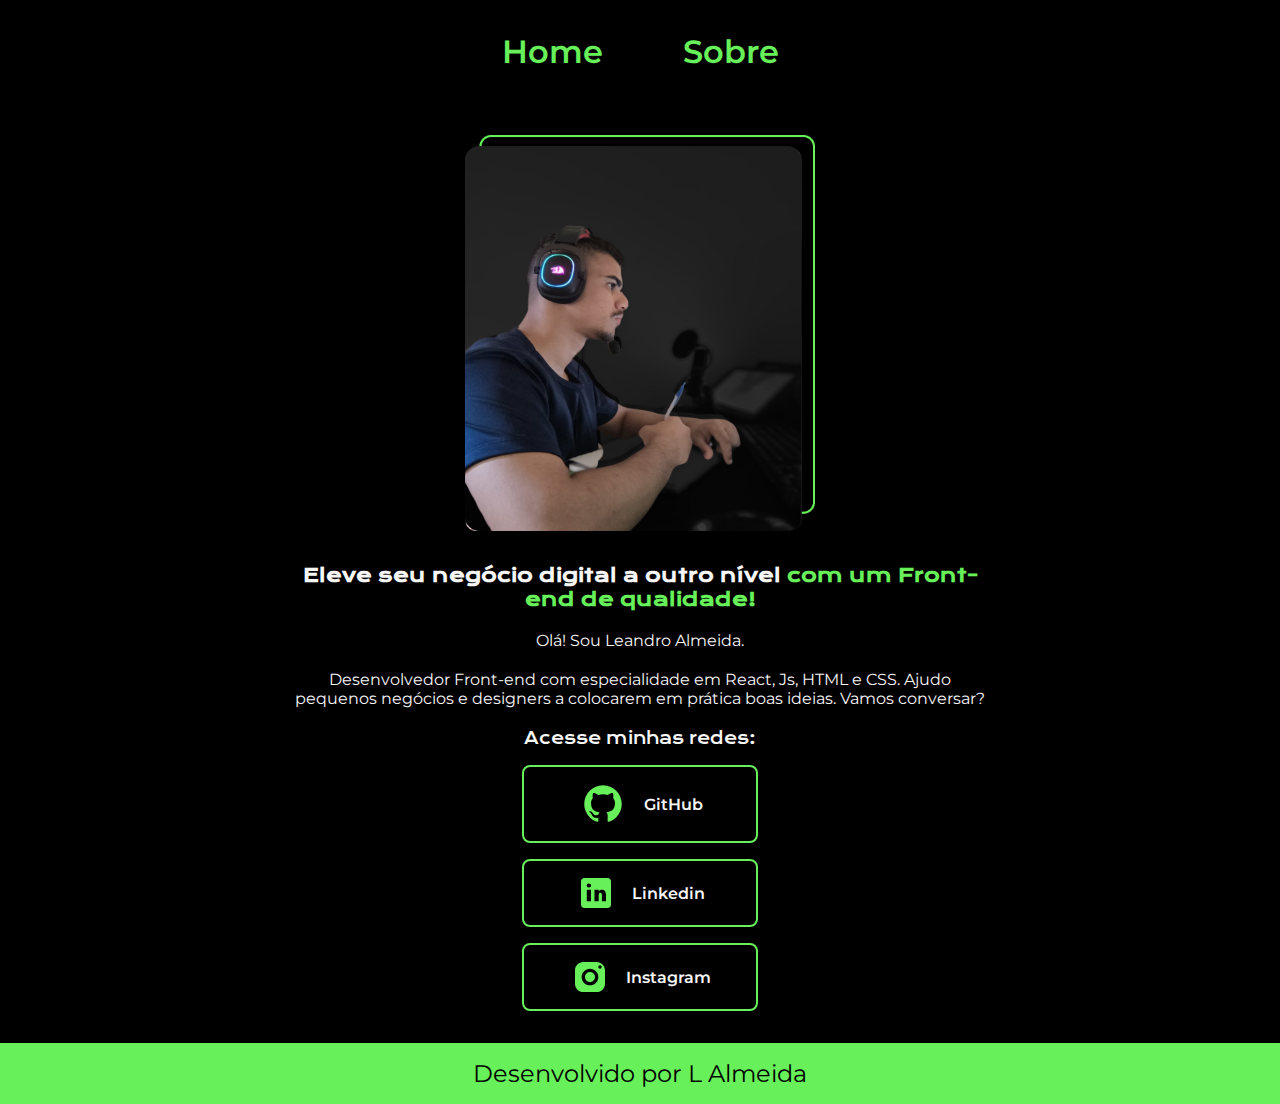
<file: index.html>
<!DOCTYPE html>
<html lang="pt-br">
  <head>
    <meta charset="UTF-8" />
    <meta http-equiv="X-UA-Compatible" content="IE=edge" />
    <meta name="viewport" content="width=device-width, initial-scale=1.0" />
    <link rel="preconnect" href="https://fonts.googleapis.com" />
    <link rel="preconnect" href="https://fonts.gstatic.com" crossorigin />
    <link
      href="https://fonts.googleapis.com/css2?family=Krona+One&family=Montserrat:wght@400;500;600&display=swap"
      rel="stylesheet"
    />
    <link rel="stylesheet" href="./css/style.css" />
    <title>portfólio</title>
  </head>
  <body>
    <header class="cabecalho">
      <nav class="cabecalho__menu">
        <a href="index.html" class="cabecalho__menu__link">Home</a>
        <a href="./pages/about.html" class="cabecalho__menu__link">Sobre</a>
      </nav>
    </header>
    <main class="apresentacao">
      <section class="apresentacao__descricao">
        <h1 class="apresentacao__descricao__titulo">
          Eleve seu negócio digital a outro nível
          <strong class="destaque__light-blue"
            >com um Front-end de qualidade!</strong
          >
        </h1>
        <p class="apresentacao__descricao__paragrafo">
          Olá! Sou Leandro Almeida.
        </p>

        <p class="apresentacao__descricao__paragrafo">
          Desenvolvedor Front-end com especialidade em React, Js, HTML e CSS.
          Ajudo pequenos negócios e designers a colocarem em prática boas
          ideias. Vamos conversar?
        </p>

        <div class="apresentacao__buttons">
          <h2 class="apresentacao__buttons__subtitulo">Acesse minhas redes:</h2>

          <a
            href="https://www.github.com/zleggi/"
            class="apresentacao__button"
            target="_blank"
          >
            <img src="img/Logo Github.svg" alt="Logo do Github" />
            GitHub
          </a>

          <a
            href="https://www.linkedin.com/in/zleandroalmeida/"
            class="apresentacao__button"
            target="_blank"
          >
            <img src="img/Logo linkedin.svg" alt="Logo do Linkedin" />
            Linkedin
          </a>

          <a
            href="https://www.instagram.com/zleggi/"
            class="apresentacao__button"
            target="_blank"
          >
            <img src="img/Logo Instagram.svg" alt="Logo do Instagram" />
            Instagram
          </a>
        </div>
      </section>

      <img
        src="img/image.png"
        alt="foto de perfil de zLeggi"
        class="apresentacao__foto-perfil"
      />
    </main>
    <footer class="rodape">
      <p>Desenvolvido por L Almeida</p>
    </footer>
  </body>
</html>
</file>
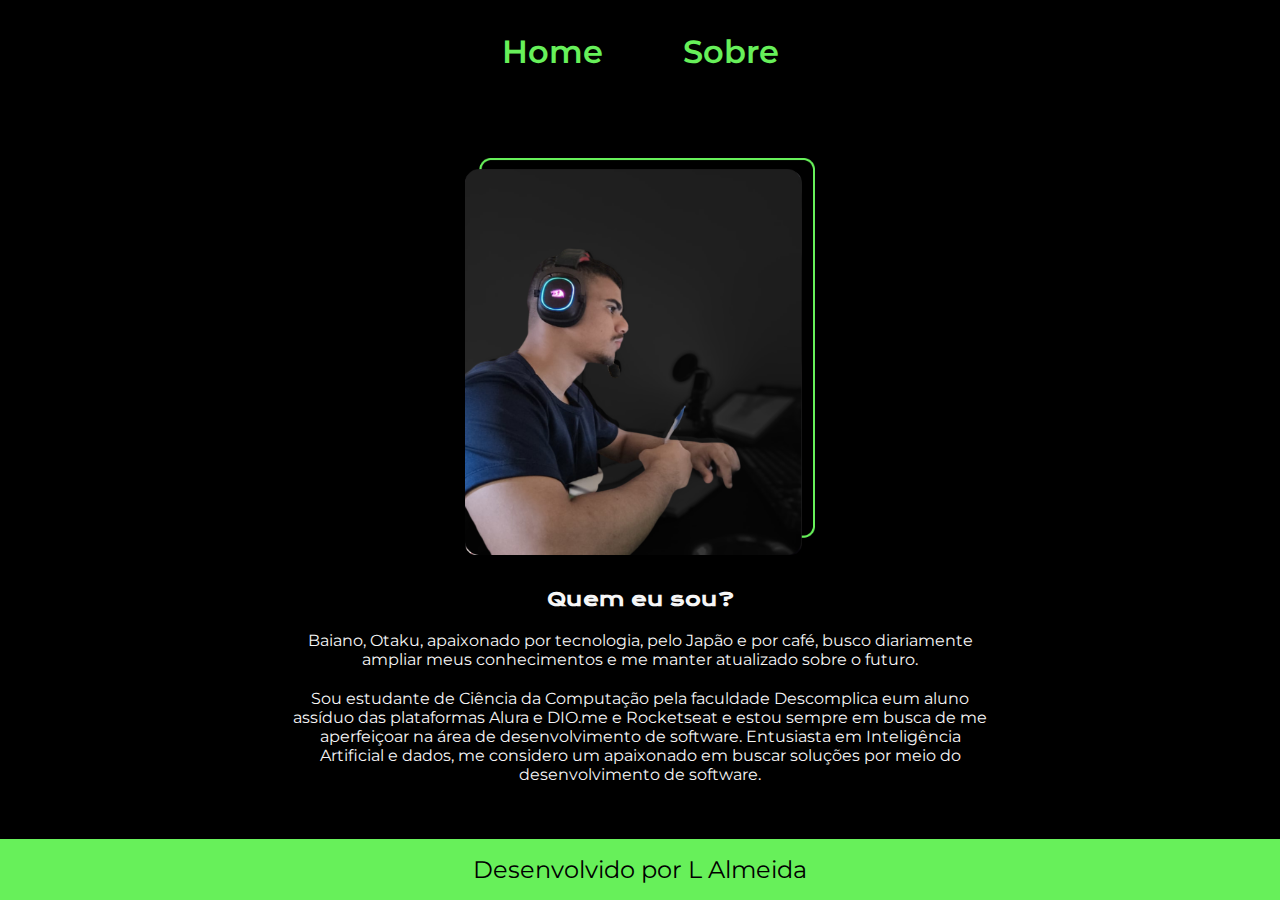
<file: pages/about.html>
<!DOCTYPE html>
<html lang="pt-br">
  <head>
    <meta charset="UTF-8" />
    <meta http-equiv="X-UA-Compatible" content="IE=edge" />
    <meta name="viewport" content="width=device-width, initial-scale=1.0" />
    <link rel="preconnect" href="https://fonts.googleapis.com" />
    <link rel="preconnect" href="https://fonts.gstatic.com" crossorigin />
    <link
      href="https://fonts.googleapis.com/css2?family=Krona+One&family=Montserrat:wght@400;500;600&display=swap"
      rel="stylesheet"
    />
    <link rel="stylesheet" href="../css/style.css" />
    <title>Sobre</title>
  </head>
  <body>
    <header class="cabecalho">
      <nav class="cabecalho__menu">
        <a href="../index.html" class="cabecalho__menu__link">Home</a>
        <a href="about.html" class="cabecalho__menu__link">Sobre</a>
      </nav>
    </header>

    <main class="apresentacao">
      <section class="apresentacao__descricao">
        <h1 class="apresentacao__descricao__titulo">Quem eu sou?</h1>
        <p class="apresentacao__descricao__paragrafo">
          Baiano, Otaku, apaixonado por tecnologia, pelo Japão e por café, busco
          diariamente ampliar meus conhecimentos e me manter atualizado sobre o
          futuro.
        </p>

        <p class="apresentacao__descricao__paragrafo">
          Sou estudante de Ciência da Computação pela faculdade Descomplica eum aluno assíduo das plataformas Alura e DIO.me e Rocketseat
          e estou sempre em busca de me aperfeiçoar na área de desenvolvimento
          de software. 
          
          Entusiasta em Inteligência Artificial e
          dados, me considero um apaixonado em buscar soluções por
          meio do desenvolvimento de software.
        </p>
      </section>

      <img
        src="../img/image.png"
        alt="foto de perfil de zLeggi"
        class="apresentacao__foto-perfil"
      />
    </main>

    <footer class="rodape">
      <p>Desenvolvido por L Almeida</p>
    </footer>
  </body>
</html>
</file>
<file: css/style.css>
* {
  margin: 0;
  padding: 0;
}

:root {
  --primary-color: #000000;
  --secundary-color: #f6f6f6;
  --tertiary-color: #67f05a;
  --hover-color: #272727;

  --primary-font: "Krona One", sans-serif;
  --secundary-font: "Montserrat", sans-serif;
}

body {
  display: flex;
  flex-direction: column;
  box-sizing: border-box;
  height: 100vh;
  color: var(--secundary-color);
  background-color: var(--primary-color);
  justify-content: space-between;
  margin: auto;
}

.cabecalho__menu {
  display: flex;
  justify-content: center;
  gap: 80px;
  padding: 32px;

  font-family: var(--secundary-font);
  font-weight: 600;
  font-size: 2rem;
}

.cabecalho__menu__link {
  text-decoration: none;
  color: var(--tertiary-color);
}

.destaque__light-blue {
  color: var(--tertiary-color);
}

.apresentacao {
  box-sizing: border-box;
  margin: 0 10%;
  display: flex;
  align-items: center;
  justify-content: space-between;
}

.apresentacao__descricao {
  width: 50%;
  display: flex;
  flex-direction: column;
  gap: 40px;
  margin-left: 1rem;
}

.apresentacao__descricao__titulo {
  font-family: var(--primary-font);
  font-size: 2rem;
}

.apresentacao__descricao__paragrafo {
  font-family: var(--secundary-font);
  font-size: 1rem;
}

.apresentacao__buttons__subtitulo {
  font-family: var(--primary-font);
  font-weight: 400;
  font-size: 1rem;
}

.apresentacao__buttons {
  display: flex;
  flex-direction: column;
  align-items: center;
  gap: 32px;
  justify-content: space-between;
}

.apresentacao__button {
  display: flex;
  align-items: center;
  justify-content: center;
  gap: 16px;
  font-family: var(--secundary-font);
  font-weight: 600;
  font-size: 1rem;

  width: 50%;
  color: var(--secundary-color);
  padding: 21.5px 0;
  border: 2px solid var(--tertiary-color);

  border-radius: 8px;
  text-decoration: none;
}

.apresentacao__button:hover {
  background-color: var(--hover-color);
}

.apresentacao__foto-perfil {
  width: 25%;
  margin-right: 1rem;
}

.rodape {
  color: var(--primary-color);
  background-color: var(--tertiary-color);
  text-align: center;

  padding: 1rem;

  font-family: var(--secundary-font);
  font-style: normal;
  font-weight: 400;
  font-size: 1.5rem;
}

@media (max-width: 1400px) {
  body {
    gap: 32px;
  }

  .apresentacao {
    flex-direction: column-reverse;
    width: 0vw;
    min-width: 700px;
    gap: 32px;
    margin: auto;
  }

  .apresentacao__descricao {
    width: 100%;
    min-width: 50%;
    display: flex;
    flex-direction: column;
    align-items: center;
    gap: 20px;
    text-align: center;
    margin: auto;
  }

  .apresentacao__descricao__titulo {
    font-family: var(--primary-font);
    font-size: 1.2rem;
  }

  .apresentacao__descricao__paragrafo {
    font-family: var(--secundary-font);
    font-size: 1rem;
  }

  .apresentacao__buttons__subtitulo {
    font-family: var(--primary-font);
    font-weight: 400;
    font-size: 1rem;
  }

  .apresentacao__buttons {
    display: flex;
    flex-direction: column;
    align-items: center;
    gap: 16px;
  }

  .apresentacao__button {
    display: flex;
    align-items: center;
    justify-content: center;
    gap: 16px;
    font-family: var(--secundary-font);
    font-weight: 600;
    font-size: 1rem;

    width: 100%;
    color: var(--secundary-color);
    padding: 12px 0;
    border: 2px solid var(--tertiary-color);

    border-radius: 8px;
    text-decoration: none;
  }

  .apresentacao__foto-perfil {
    width: 50%;
    margin: auto;
  }
}

@media (max-width: 800px) {
  .cabecalho__menu {
    gap: 40px;
    
    font-size: 1.5rem;
  }

  .apresentacao {
    flex-direction: column-reverse;
    width: 70vw;
    min-width: 300px;
    gap: 32px;
    margin: 0 auto;
  }

}
</file>
